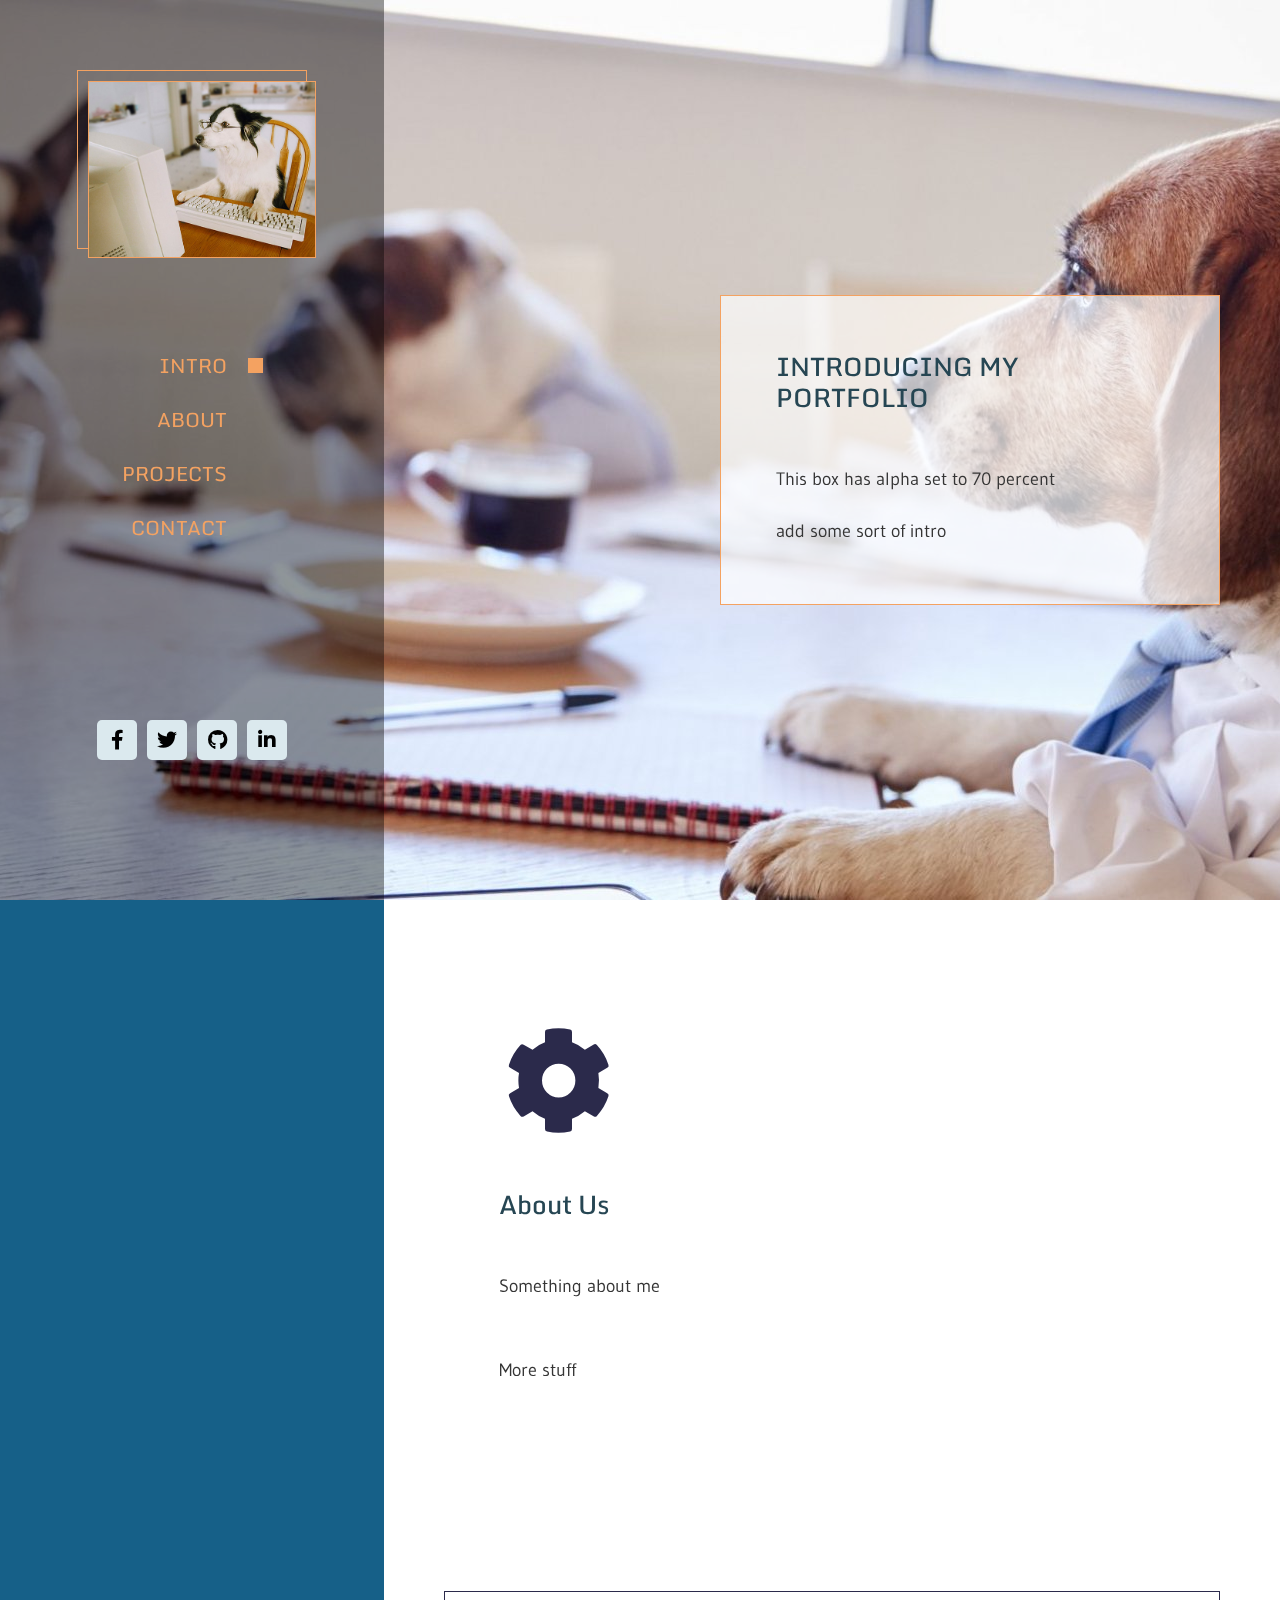
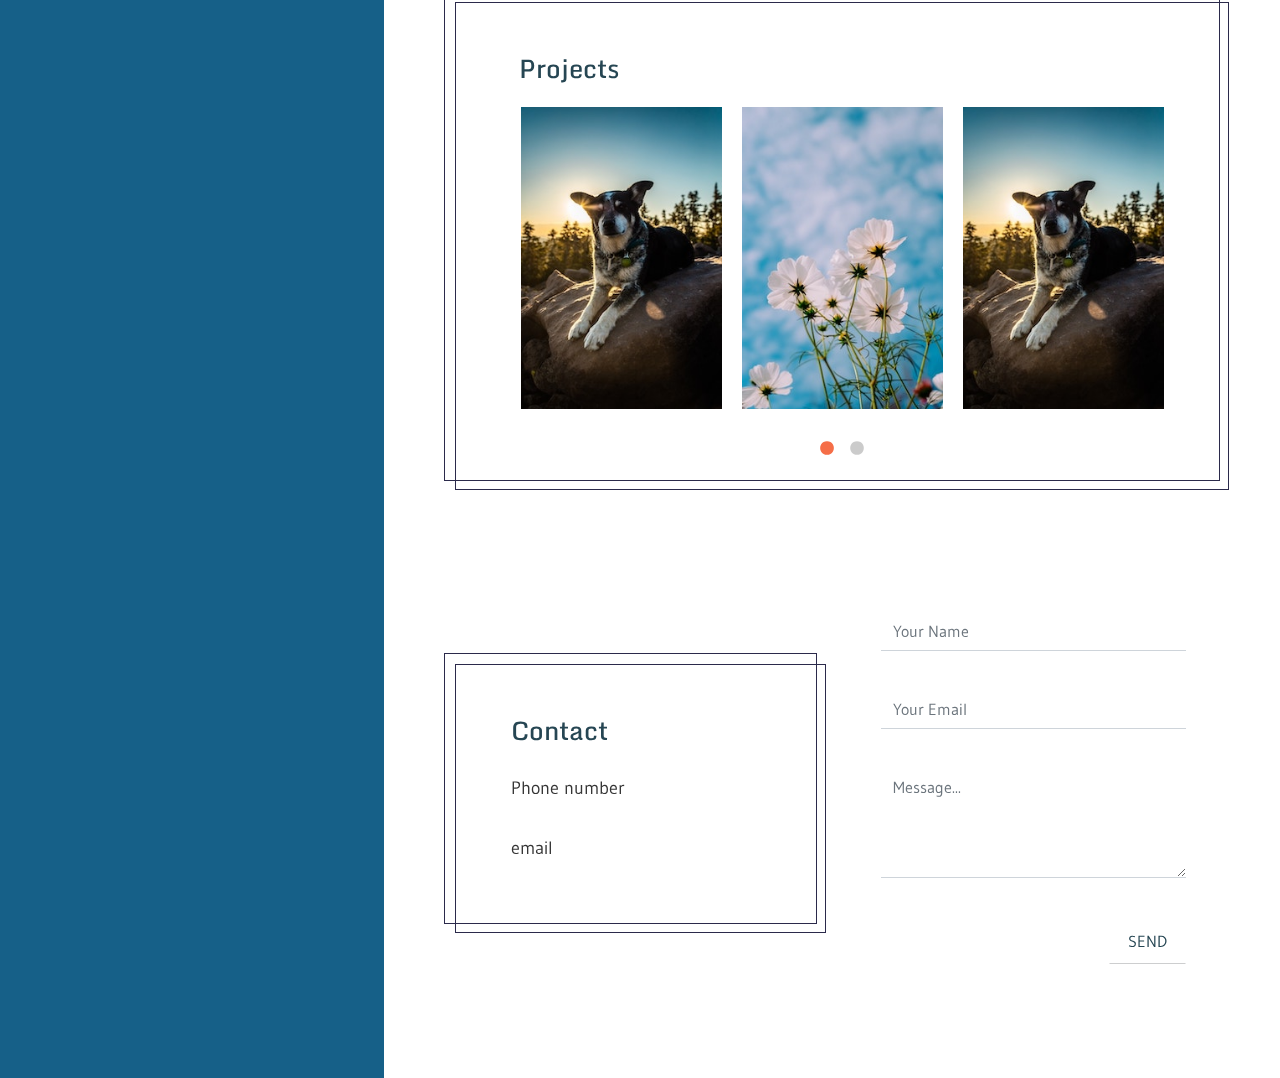
<file: index.html>
<!DOCTYPE html>
<html lang="en">
  <head>
    <meta charset="UTF-8" />
    <meta name="viewport" content="width=device-width, initial-scale=1.0" />
    <meta http-equiv="X-UA-Compatible" content="ie=edge" />

    <title>Personal Portfolio</title>

    <link rel="stylesheet" href="https://fonts.googleapis.com/css?family=Open+Sans:400,600" />
    <link href="https://fonts.googleapis.com/css?family=Gudea|Monda&display=swap" rel="stylesheet">
    <link rel="stylesheet" href="css/all.min.css" />
    <link rel="stylesheet" href="css/bootstrap.min.css" />
    <link rel="stylesheet" href="slick/slick.css"/>    
    <link rel="stylesheet" href="slick/slick-theme.css"/>    
    <link rel="stylesheet" href="css/magnific-popup.css">
    <link rel="stylesheet" href="css/custom.css" />
  </head>
  <body>
    <main class="container-fluid">
      <div class="row">        
          <nav id="tmSidebar" class="tm-bg-black-transparent tm-sidebar">
            <button class="navbar-toggler" type="button" aria-label="Toggle navigation">
              <i class="fas fa-bars"></i>
            </button>
            <div class="tm-sidebar-sticky">
              <div class="tm-brand-box">
                <div class="tm-double-border-1">
                  <div class="tm-double-border-2">
                    <img src="img/gallery/dog_typing.jpeg" alt="Our Work Image" class="img-fluid">
                  </div>
                </div>
              </div>

              <ul id="tmMainNav" class="nav flex-column text-uppercase text-right tm-main-nav">
                <li class="nav-item">
                  <a href="#intro" class="nav-link active">
                    <span class="d-inline-block mr-3 headingText">Intro</span>
                    <span class="d-inline-block tm-white-rect"></span>
                  </a>
                </li>
                <li class="nav-item">
                  <a href="#about" class="nav-link">
                    <span class="d-inline-block mr-3 headingText">About</span>
                    <span class="d-inline-block tm-white-rect"></span>
                  </a>
                </li>
                <li class="nav-item">
                  <a href="#work" class="nav-link">
                    <span class="d-inline-block mr-3 headingText">Projects</span>
                    <span class="d-inline-block tm-white-rect"></span>
                  </a>
                </li>
                <li class="nav-item">
                  <a href="#talk" class="nav-link">
                    <span class="d-inline-block mr-3 headingText">Contact</span>
                    <span class="d-inline-block tm-white-rect"></span>
                  </a>
                </li>
              </ul>
              <ul class="nav flex-row tm-social-links">
                <li class="nav-item">
                  <a href="https://facebook.com" class="nav-link tm-social-link">
                    <i class="fab fa-facebook-f"></i>
                  </a>
                </li>
                <li class="nav-item">
                  <a href="https://twitter.com" class="nav-link tm-social-link">
                    <i class="fab fa-twitter"></i>
                  </a>
                </li>
                <li class="nav-item">
                  <a href="https://github.com" class="nav-link tm-social-link">
                    <i class="fab fa-github"></i>
                  </a>
                </li>
                <li class="nav-item">
                  <a href="https://linkedin.com" class="nav-link tm-social-link">
                    <i class="fab fa-linkedin-in"></i>
                  </a>
                </li>
              </ul>
            </div>
          </nav>
          
          <main role="main" class="ml-sm-auto col-12">
            <div
              class="parallax-window"
              data-parallax="scroll"
              data-image-src="img/dog_header.jpeg">
              <div class="tm-section-wrap">
                <section id="intro" class="tm-section">
                    <div class="tm-bg-white-transparent tm-intro">
                        <h2 class="tm-section-title mb-5 text-uppercase tm-color-primary headingText">Introducing My Portfolio</h2>
                        <p class="tm-color-gray">
                          This box has alpha set to 70 percent
                        </p>
                        <p class="mb-0 tm-color-gray">
                         add some sort of intro
                        </p>
                    </div>              
                </section>
            </div>            
          </div>

          <div class="tm-section-wrap bg-white">
            <section id="about" class="row tm-section">
              <div class="col-xl-10">
                <div class="tm-section-half">    
                    <div><i class="fas fa-6x fa-cog fa-spin mb-5 tm-section-icon"></i></div>
                    <h2 class="tm-section-title tm-color-primary mb-5 headingText">About Us</h2>
                    <p class="mb-5">
                      Something about me
                    </p>
                    <p>
                      More stuff
                    </p>
                </div>
              </div>
            </section>
          </div>
            
          <div class="tm-section-wrap bg-white">
            <section id="work" class="row tm-section">
              <div class="col-12">
                <div class="w-100 tm-double-border-1 tm-border-gray">
                    <div class="tm-double-border-2 tm-border-gray tm-box-pad">
                      <div class="tm-gallery-wrap">
                          <h2 class="tm-color-primary tm-section-title mb-4 ml-2 headingText">Projects</h2>
                          <div class="tm-gallery">
                            <div class="tm-gallery-item">                        
                              <figure class="effect-bubba">
                                <img src="img/gallery/01.jpg" alt="Our Work Image" class="img-fluid">
                                <figcaption>
                                  <h2>Project <span>1</span></h2>
                                  <p>Project description</p>
                                  <a href="img/gallery/01.jpg">View more</a>
                                </figcaption>
                              </figure>
                            </div>
                            <div class="tm-gallery-item">
                              <figure class="effect-bubba">
                                <img src="img/gallery/03.jpg" alt="Our Work Image" class="img-fluid">
                                <figcaption>
                                    <h2>Project <span>2</span></h2>
                                    <p>Project description</p>
                                  <a href="img/gallery/03.jpg">View more</a>
                                </figcaption>
                              </figure>
                            </div>
                            <div class="tm-gallery-item">
                              <figure class="effect-bubba">
                                <img src="img/gallery/01.jpg" alt="Our Work Image" class="img-fluid">
                                <figcaption>
                                    <h2>Project <span>3</span></h2>
                                    <p>Project description</p>
                                  <a href="img/gallery/01.jpg">View more</a>
                                </figcaption>
                              </figure>
                            </div>
                            <div class="tm-gallery-item">
                              <figure class="effect-bubba">
                                <img src="img/gallery/01.jpg" alt="Our Work Image" class="img-fluid">
                                <figcaption>
                                    <h2>Project <span>4</span></h2>
                                    <p>Project description</p>
                                  <a href="img/gallery/01.jpg">View more</a>
                                </figcaption>
                              </figure>
                            </div>

                          </div>
                      </div>                        
                    </div>                  
                  </div>     
              </div>
            </section>
          </div>
            
          <div class="tm-section-wrap bg-white">
            <section id="talk" class="row tm-section">
                <div class="col-xl-6 mb-5">
                  <div class="tm-double-border-1 tm-border-gray">
                    <div class="tm-double-border-2 tm-border-gray tm-box-pad">
                        <h2 class="tm-color-primary tm-section-title mb-4 headingText">Contact</h2>
                        <p class="mb-4">
                          Phone number
                        </p>
                        <p class="mb-3">
                          email
                        </p>
                    </div>                    
                  </div>                  
                </div>
                <div class="col-xl-6 mb-5">
                  <div class="tm-contact-form-wrap">
                    <form action="" method="POST" class="tm-contact-form">
                        <div class="form-group">
                          <input type="text" id="contact_name" name="contact_name" class="form-control rounded-0 border-top-0 border-right-0 border-left-0" placeholder="Your Name" required="" />
                        </div>
                        <div class="form-group">
                          <input type="email" id="contact_email" name="contact_email" class="form-control rounded-0 border-top-0 border-right-0 border-left-0" placeholder="Your Email" required="" />
                        </div>
                
                        <div class="form-group">
                          <textarea rows="4" id="contact_message" name="contact_message" class="form-control rounded-0 border-top-0 border-right-0 border-left-0" placeholder="Message..." required=""></textarea>
                        </div>
                
                        <div class="form-group mb-0">
                          <button type="submit" class="btn rounded-0 d-block ml-auto tm-btn-primary">
                            SEND
                          </button>
                        </div>
                      </form>
                  </div>                    
                </div>
              </section>
          </div>
        </main>        
      </div>
    </main>
    <script src="js/jquery.min.js"></script>
    <script src="js/jquery.singlePageNav.min.js"></script>
    <script src="js/parallax.min.js"></script>
    <script src="slick/slick.min.js"></script>
    <script src="js/jquery.magnific-popup.min.js"></script>
    <script src="js/prebuilt-scripts.js"></script>
  </body>
</html>
</file>
<file: css/custom.css>
/*

<link href="https://fonts.googleapis.com/css?family=Gudea|Monda&display=swap" rel="stylesheet">

font-family: 'Monda', sans-serif;
font-family: 'Gudea', sans-serif;

*/

body {
  font-family: "Gudea", Arial, Helvetica, sans-serif;
  font-size: 18px;
  font-weight: 400;
  overflow-x: hidden;
  color: #353535;
  background-color: #166088;
}

.headingText {
  font-family: "Monda", Arial, Helvetica, sans-serif;
  color: #F4A261
}

p {
  line-height: 2;
}

a {
  transition: all 0.3s ease;
}

.container-fluid {
  padding-left: 0;
  padding-right: 0;
}

.small {
  font-size: 0.95rem;
}

.tm-color-primary {
  color: #264653;
}

.tm-color-gray {
  color: #353535;
}

.tm-bg-black-transparent {
  background-color: rgba(0, 0, 0, 0.4);
}

.tm-bg-white-transparent {
  background-color: rgba(255, 255, 255, 0.70);
  border: 1px solid #F4A261;
}

.tm-intro {
  max-width: 500px;
  width: 100%;
  padding: 55px;
  margin-right: 0;
  margin-left: auto;
}

.tm-section-title {
  font-size: 1.6rem;
}

.parallax-window {
  min-height: 662px;
  background: transparent;
}

.tm-section {
  display: flex;
  align-items: center;
  height: auto;
  max-width: 1275px;
  padding: 66px 60px;
}

#intro {
  min-height: 100vh;
  max-width: none;
}

.tm-brand {
  font-size: 2.6rem;
}

.tm-brand-box {
  box-sizing: content-box;
  width: 100%;
  max-width: 230px;
  min-height: 160px;
  color: white;
  text-align: center;
  margin: 70px auto 90px;
}

.tm-double-border-1,
.tm-double-border-2 {
  border: 1px solid #F4A261;
  position: relative;
}

.tm-double-border-2 {
  top: 10px;
  left: 10px;
}

.tm-border-gray {
  border-color: #2B2A4B;
}

.tm-box-pad {
  padding: 50px 55px;
}

.tm-brand {
  padding: 30px;
}

.tm-sidebar {
  position: fixed;
  top: 0;
  bottom: 0;
  left: 0;
  z-index: 100;
  padding-left: 70px;
  padding-right: 70px;
  width: 400px;
  max-width: 400px;
}

/* Hide scrollbar */
.tm-sidebar {
  overflow-y: scroll;
  scrollbar-width: none; /* Firefox */
  -ms-overflow-style: none; /* IE 10+ */
}
.tm-sidebar::-webkit-scrollbar {
  /* WebKit */
  width: 0;
  height: 0;
}

.tm-sidebar-sticky {
  display: flex;
  flex-direction: column;
  align-items: center;
  justify-content: center;
}

.tm-section-wrap {
  width: calc(100% - 400px);
  margin-left: auto;
  margin-right: 0;
}

.tm-main-nav > li > a {
  color: white;
}

.tm-main-nav {
  margin-bottom: 160px;
}

.tm-white-rect {
  display: block;
  width: 15px;
  height: 15px;
  background-color: #F4A261;
}

.nav-link {
  font-size: 1.25rem;
  padding-top: 12px;
  padding-bottom: 12px;
}

.nav-link .tm-white-rect {
  opacity: 0;
  transition: all 0.5s ease;
}

.nav-link.current .tm-white-rect,
.nav-link:hover .tm-white-rect {
  opacity: 1;
}

.tm-main-nav .nav-link:hover {
  animation-name: blinker;
  animation-duration: 0.5s;
  animation-timing-function: ease-in-out;
  animation-iteration-count: infinite;
}

@keyframes blinker {
  0% {
    opacity: 1;
  }
  50% {
    opacity: 0.25;
  }
  100% {
    opacity: 1;
  }
}

.tm-social-links {
  margin-bottom: 27px;
}

.tm-social-link {
  width: 40px;
  height: 40px;
  color: black;
  background-color: #DBE9EE;
  margin: 8px;
  border-radius: 5px;
  padding: 0;
  display: flex;
  align-items: center;
  justify-content: center;
}

.tm-social-link:hover,
.tm-social-link:focus {
  background-color: #069;
  color: #F4A261;
}

.tm-footer-link {
  color: white;
}

.tm-footer-link:hover {
  color: #F93;
  text-decoration: none;
}

.tm-section-half {
  padding: 55px;
}

.tm-section-icon {
  color: #2B2A4B;
  width: 120px;
  height: 120px;
  display: flex;
  align-items: center;
  justify-content: center;
}

/* Our Work */

.tm-gallery-wrap {
  max-width: 1040px;
  margin-left: auto;
  margin-right: auto;
}

@media (max-width: 1600px) {
  .tm-gallery-wrap {
    max-width: 780px;
  }
}

@media (max-width: 1200px) {
  .tm-gallery-wrap {
    max-width: 520px;
  }
}

@media (max-width: 991px) {
  .tm-gallery-wrap {
    max-width: 780px;
  }
}

@media (max-width: 767px) {
  .tm-gallery-wrap {
    max-width: 520px;
  }
}

@media (max-width: 480px) {
  .tm-gallery-wrap {
    max-width: 260px;
  }
}

.tm-gallery-item {
  padding-left: 10px;
  padding-right: 10px;
}

.slick-dots {
  bottom: -50px;
}

.slick-dots li button:before {
  font-size: 16px;
  opacity: 0.2;
}

.slick-dots li.slick-active button:before {
  color: #f56e48;
  opacity: 1;
}

/* 
  Gallery Item Hover Effect
  https://tympanus.net/codrops/2014/06/19/ideas-for-subtle-hover-effects/
*/

/* Common style */
.tm-gallery-item figure {
  position: relative;
  float: left;
  overflow: hidden;
  margin-bottom: 0;
  background: #3085a3;
  text-align: center;
  cursor: pointer;
}

.tm-gallery-item figure img {
  position: relative;
  display: block;
  min-height: 100%;
  max-width: 100%;
  opacity: 0.8;
}

.tm-gallery-item figure figcaption {
  padding: 1em;
  color: #fff;
  text-transform: uppercase;
  font-size: 1.25em;
  -webkit-backface-visibility: hidden;
  backface-visibility: hidden;
}

.tm-gallery-item figure figcaption::before,
.tm-gallery-item figure figcaption::after {
  pointer-events: none;
}

.tm-gallery-item figure figcaption,
.tm-gallery-item figure figcaption > a {
  position: absolute;
  top: 0;
  left: 0;
  width: 100%;
  height: 100%;
  display: flex;
  flex-direction: column;
  justify-content: center;
}

/* Anchor will cover the whole item by default */
/* For some effects it will show as a button */
.tm-gallery-item figure figcaption > a {
  z-index: 1000;
  text-indent: 200%;
  white-space: nowrap;
  font-size: 0;
  opacity: 0;
}

.tm-gallery-item figure h2 {
  word-spacing: -0.15em;
  font-weight: 300;
}

.tm-gallery-item figure h2 span {
  font-weight: 800;
}

.tm-gallery-item figure h2,
.tm-gallery-item figure p {
  margin: 0;
}

.tm-gallery-item figure p {
  letter-spacing: 1px;
  font-size: 68.5%;
}

/*---------------*/
/***** Bubba *****/
/*---------------*/

figure.effect-bubba {
  background: #f56e48;
}

figure.effect-bubba img {
  opacity: 1;
  -webkit-transition: opacity 0.35s;
  transition: opacity 0.35s;
}

figure.effect-bubba:hover img {
  opacity: 0.4;
}

figure.effect-bubba figcaption::before,
figure.effect-bubba figcaption::after {
  position: absolute;
  top: 15px;
  right: 15px;
  bottom: 15px;
  left: 15px;
  content: "";
  opacity: 0;
  -webkit-transition: opacity 0.35s, -webkit-transform 0.35s;
  transition: opacity 0.35s, transform 0.35s;
}

figure.effect-bubba figcaption::before {
  border-top: 1px solid #fff;
  border-bottom: 1px solid #fff;
  -webkit-transform: scale(0, 1);
  transform: scale(0, 1);
}

figure.effect-bubba figcaption::after {
  border-right: 1px solid #fff;
  border-left: 1px solid #fff;
  -webkit-transform: scale(1, 0);
  transform: scale(1, 0);
}

figure.effect-bubba h2 {
  font-size: 1.5rem;
  margin-bottom: 30px;
  opacity: 0;
  -webkit-transition: -webkit-transform 0.35s;
  transition: transform 0.35s;
  -webkit-transform: translate3d(0, -20px, 0);
  transform: translate3d(0, -20px, 0);
}

figure.effect-bubba p {
  width: 100%;
  padding: 10px;
  opacity: 0;
  -webkit-transition: opacity 0.35s, -webkit-transform 0.35s;
  transition: opacity 0.35s, transform 0.35s;
  -webkit-transform: translate3d(0, 20px, 0);
  transform: translate3d(0, 20px, 0);
}

figure.effect-bubba:hover figcaption::before,
figure.effect-bubba:hover figcaption::after {
  opacity: 1;
  -webkit-transform: scale(1);
  transform: scale(1);
}

figure.effect-bubba:hover h2,
figure.effect-bubba:hover p {
  opacity: 1;
  -webkit-transform: translate3d(0, 0, 0);
  transform: translate3d(0, 0, 0);
}

/* Clients */
.tm-section-pad {
  padding-left: 50px;
  padding-right: 50px;
}

.tm-clients-images {
  max-width: 1040px;
}

.tm-w-80 {
  max-width: 80%;
}

.tm-flex-item-left {
  align-self: flex-start;
}

.tm-img-wrap {
  padding: 10px;
}

.tm-img-wrap a {
  display: flex;
  align-items: center;
  justify-content: center;
  border: 1px solid #ccc;
  border-radius: 5px;
  padding: 15px;
  width: 240px;
  height: 120px;
}

.tm-contact-form-wrap {
  display: flex;
  align-items: center;
  justify-content: center;
}

.tm-contact-form {
  max-width: 305px;
  width: 100%;
}

.form-group {
  margin-bottom: 40px;
}

.tm-btn-primary {
  color: #264653;
  border-bottom: 1px solid #cdcecf;
  padding: 10px 18px;
  position: relative;
}

.tm-btn-primary:hover,
.tm-btn-primary:active {
  color: #fff;
  background-color: #264653;
}

.tm-btn-primary:after {
  width: 100%;
  height: 0%;
  top: 0;
  left: 0;
  background: #cdcecf;
  content: "";
  position: absolute;
  z-index: -1;
  -webkit-transition: all 0.3s;
  -moz-transition: all 0.3s;
  transition: all 0.3s;
}

.tm-btn-primary:hover:after,
.tm-btn-primary:active:after {
  height: 100%;
}

.form-control:focus {
  outline: none;
  box-shadow: none;
}

@media (max-width: 1600px) {
  .tm-sidebar {
    width: 30%;
    max-width: none;
    padding-left: 30px;
    padding-right: 30px;
  }

  .tm-social-link {
    margin: 5px;
  }

  .tm-section-wrap {
    width: 70%;
  }

  .tm-img-wrap a {
    width: 100%;
    height: 100%;
  }
}

.navbar-toggler {
  display: none;
}

@media (max-width: 991px) {
  .tm-bg-black-transparent {
    background-color: rgba(0, 0, 0, 0.5);
  }

  .tm-brand-box {
    margin-top: 30px;
    margin-bottom: 30px;
    max-width: 200px;
    min-height: 100px;
  }

  .tm-brand {
    padding: 20px 30px;
  }

  .tm-main-nav {
    margin-bottom: 60px;
  }

  .tm-social-links {
    margin-bottom: 30px;
  }

  footer p {
    line-height: 1;
  }

  .tm-sidebar {
    width: 250px;
    left: -250px;
    padding: 15px;
    transition: all 0.3s ease;
  }

  .navbar-toggler {
    display: block;
    position: fixed;
    left: 0;
    /*top: 0;*/
    background-color: rgba(0, 0, 0, 0.5);
    color: white;
    padding: 10px 15px;
    transition: all 0.3s ease;
    border-radius: 0;
    border-top-right-radius: 5px;
    border-bottom-right-radius: 5px;
    top: 5px;
  }

  .navbar-toggler:focus {
    outline: none;
  }

  .tm-sidebar.show {
    left: 0;
  }

  .tm-sidebar.show .navbar-toggler {
    left: 250px;
  }

  .tm-section-wrap {
    width: 100%;
  }

  figure.effect-bubba h2 {
    font-size: 1.1rem;
    margin-bottom: 25px;
  }

  .tm-gallery-item figure p {
    font-size: 63%;
    padding: 0;
    line-height: 1.5;
  }
}

@media (max-width: 767px) {
  .tm-section {
    padding: 30px;
  }
}

@media (max-width: 554px) {
  .tm-section {
    padding: 15px;
  }
}

@media (max-width: 383px) {
  .slick-dots {
    bottom: -40px;
  }

  .tm-box-pad {
    padding: 50px 30px;
  }
}
</file>
